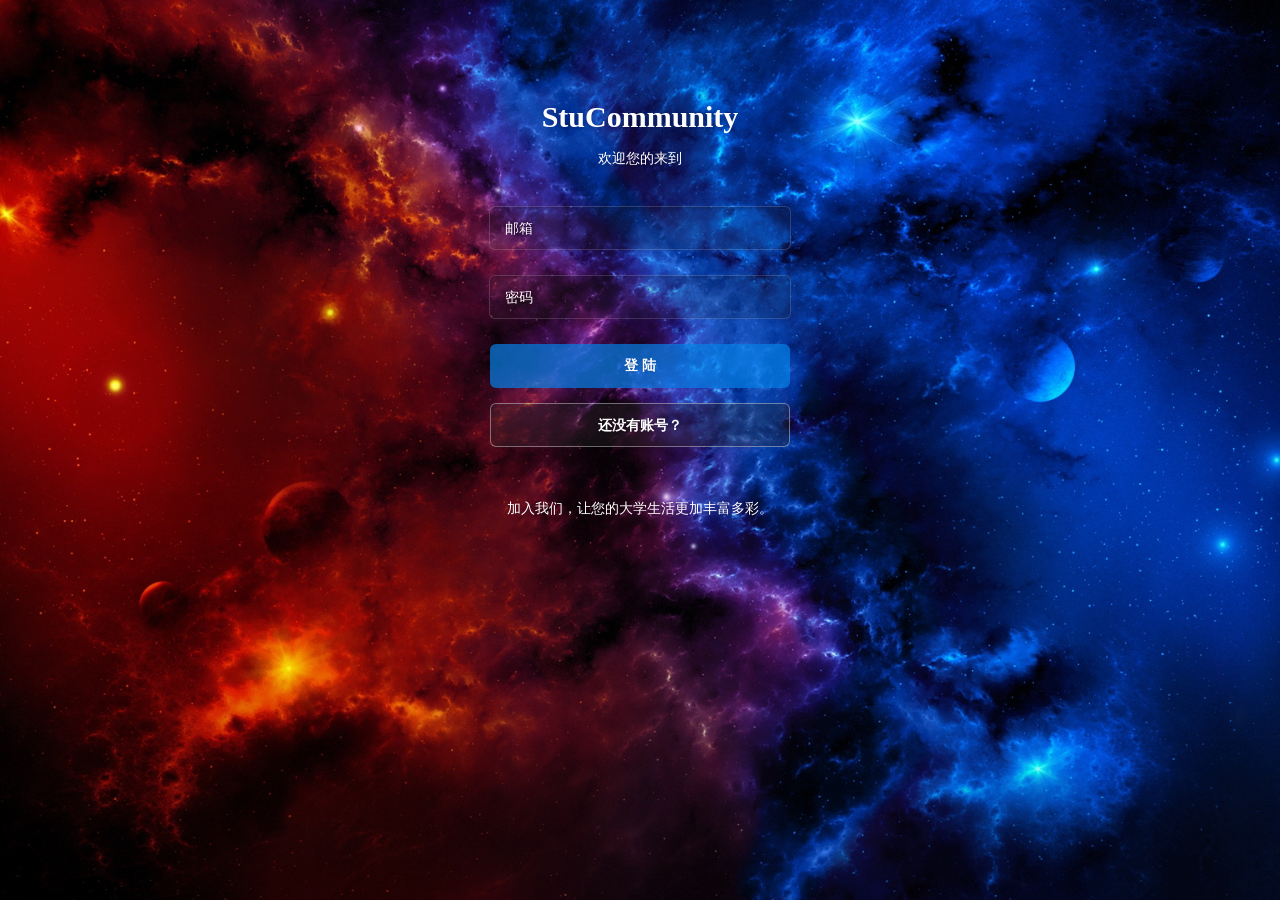
<file: src/main/resources/public/login.html>
<!DOCTYPE html>
<html lang="zh-CN">
<meta name="viewport" content="width=device-width, initial-scale=1, maximum-scale=1, user-scalable=no">
<title>登录-StuCommunity</title>
<link rel="stylesheet" href="css/style.css">

<body>

<div class="login-container">
	<h1>StuCommunity</h1>
	
	<div class="connect">
		<p>欢迎您的来到</p>
	</div>
	
	<form action="/checkLogin" method="get" id="loginForm">
		<div>
			<input type="text" name="username" class="username" placeholder="邮箱" autocomplete="off"/>
		</div>
		<div>
			<input type="password" name="password" class="password" placeholder="密码" oncontextmenu="return false" onpaste="return false" />
		</div>
		<button id="submit" type="submit">登  陆</button>
	</form>

	<a href="register.html">
		<button type="button" class="register-tis">还没有账号？</button>
	</a>

</div>

<script src="js/jquery.min.js"></script>
<script src="js/common.js"></script>
<!--背景图片自动更换-->
<script src="js/supersized.3.2.7.min.js"></script>
<script src="js/supersized-init.js"></script>
<!--表单验证-->
<script src="js/jquery.validate.min.js"></script>

<div style="text-align:center;margin:50px 0; font:normal 14px/24px 'MicroSoft YaHei';">
<p>加入我们，让您的大学生活更加丰富多彩。</p>
</div>
</body>
</html>
</file>
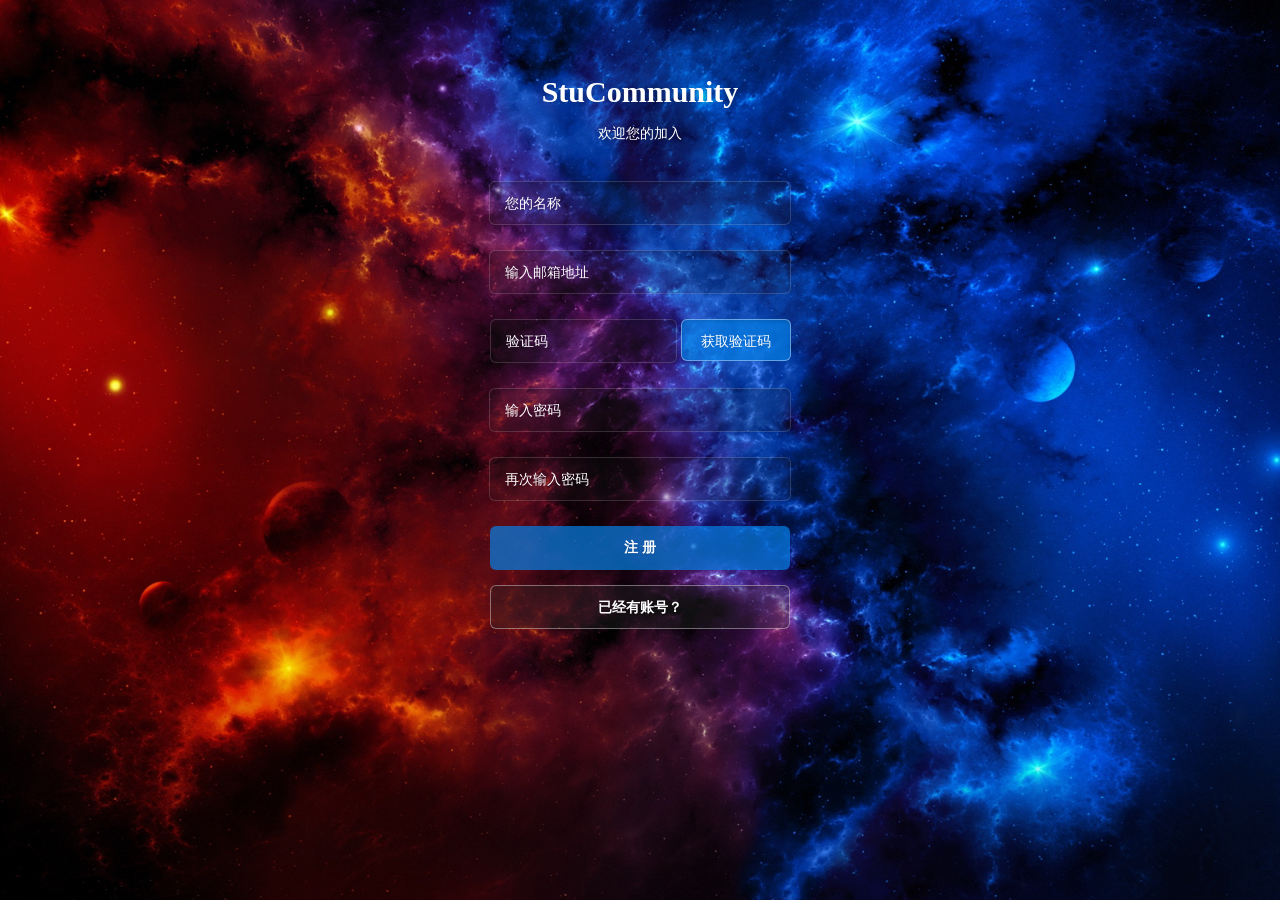
<file: src/main/resources/public/register.html>
<!DOCTYPE html>
<html lang="zh-CN">
<meta name="viewport" content="width=device-width, initial-scale=1, maximum-scale=1, user-scalable=no">
<meta http-equiv="Content-Type" content="text/html; charset=utf-8" />
<title>注册-StuCommunity</title>
<link rel="stylesheet" href="css/style.css">
<script type="text/javascript">
	
	function getVerifyCode(){
		var btn=$(".verifyCode");
		
		var emailRecipients=$(".email").val();
		
		var _data="emailRecipients="+emailRecipients;
			
		$.ajax({
			type:"get",
			url:"/sendVerifyEmail",
			data:_data,
			dataType:"json",
			success:function(data){
				$.each(data, function(key, value) {
					if(key=="code" && value==0){
						settime(btn);
					}
				}
				);
				
			}
		});
	}
	
	var countdown=60;
	function settime(val) {
	if (countdown == 0) {
	val.attr("disabled", false);
	val.val("重新发送");
	val.css({
	"background":"#1E90FF"
	});
	countdown = 60;
	return false;
	} else {
	val.attr("disabled", true);
	val.val("正在获取"+countdown);
	val.css({
	"background":"#ccc"
	});
	countdown--;
	}
	setTimeout(function() {
	settime(val)
	},1000)
	}
</script>
<body>

<div class="register-container">
	<h1>StuCommunity</h1>
	
	<div class="connect">
		<p>欢迎您的加入</p>
	</div>
	
	<form action="/checkRegister" method="get" id="registerForm">
		<div>
			<input type="text" name="nickname" class="username" placeholder="您的名称" autocomplete="off"/>
		</div>
		<div>
			<input type="email" name="email" class="email" placeholder="输入邮箱地址" oncontextmenu="return false" onpaste="return false" />	
		</div>
		<div>
			<input type="text" class="test" name="verifycode" placeholder="验证码">
			<input type="button" class="verifyCode" type="button" onclick="getVerifyCode()" value="获取验证码"/>
		</div>
		<div>
			<input type="password" name="password" class="password" placeholder="输入密码" oncontextmenu="return false" onpaste="return false" />
		</div>
		<div>
			<input type="password" name="confirm_password" class="confirm_password" placeholder="再次输入密码" oncontextmenu="return false" onpaste="return false" />
		</div>
		
		

		<button id="submit" type="submit">注 册</button>
	</form>
	
	<a href="login.html">
		<button type="button" class="register-tis">已经有账号？</button>
	</a>

</div>

</body>
<script src="js/jquery.min.js"></script>
<script src="js/common.js"></script>
<!--背景图片自动更换-->
<script src="js/supersized.3.2.7.min.js"></script>
<script src="js/supersized-init.js"></script>
<!--表单验证-->
<script src="js/jquery.validate.min.js"></script>
</html>
</file>
<file: src/main/resources/public/css/style.css>
a,abbr,acronym,address,applet,article,aside,audio,big,blockquote,body,canvas,caption,center,cite,code,dd,del,details,dfn,div,dl,dt,em,embed,fieldset,figcaption,figure,footer,form,h1,h2,h3,h4,h5,h6,header,hgroup,html,i,iframe,img,ins,kbd,label,legend,li,mark,menu,nav,object,ol,output,p,pre,q,ruby,s,samp,section,small,span,strike,strong,sub,summary,sup,table,tbody,td,tfoot,th,thead,time,tr,tt,u,ul,var,video{margin:0;padding:0;border:0;font-size:100%;font:inherit;vertical-align:baseline}
article,aside,details,figcaption,figure,footer,header,hgroup,menu,nav,section{display:block}
body{line-height:1}
ol,ul{list-style:none}
blockquote,q{quotes:none}
blockquote:after,blockquote:before,q:after,q:before{content:'';content:none}
table{border-collapse:collapse;border-spacing:0}
body{background:#f8f8f8;font-family:"Microsoft YaHei","Microsoft JhengHei",STHeiti,MingLiu;text-align:center;color:#fff}
.login-container{margin:10% auto 0 auto}
.register-container{margin:6% auto 0 auto}
@media (min-width:670px){
	.login-container {margin: 8% auto 0 auto;}
}
h1{font-size:30px;font-weight:700;text-shadow:0 1px 4px rgba(0,0,0,.2)}
form{position:relative;width:305px;margin:15px auto 0 auto;text-align:center}
.test{width:155px;display:inline;}
input{width:270px;height:42px;line-height:42px;margin-top:25px;padding:0 15px;background:#2d2d2d;background:rgba(45,45,45,.15);-moz-border-radius:6px;-webkit-border-radius:6px;border-radius:6px;border:1px solid #3d3d3d;border:1px solid rgba(255,255,255,.15);-moz-box-shadow:0 2px 3px 0 rgba(0,0,0,.1) inset;-webkit-box-shadow:0 2px 3px 0 rgba(0,0,0,.1) inset;box-shadow:0 2px 3px 0 rgba(0,0,0,.1) inset;font-family:"Microsoft YaHei",Helvetica,Arial,sans-serif;font-size:14px;color:#fff;text-shadow:0 1px 2px rgba(0,0,0,.1);-o-transition:all .2s;-moz-transition:all .2s;-webkit-transition:all .2s;-ms-transition:all .2s}
input:-moz-placeholder{color:#fff}
input:-ms-input-placeholder{color:#fff}
input::-webkit-input-placeholder{color:#fff}
input:focus{outline:0;-moz-box-shadow:0 2px 3px 0 rgba(0,0,0,.1) inset,0 2px 7px 0 rgba(0,0,0,.2);-webkit-box-shadow:0 2px 3px 0 rgba(0,0,0,.1) inset,0 2px 7px 0 rgba(0,0,0,.2);box-shadow:0 2px 3px 0 rgba(0,0,0,.1) inset,0 2px 7px 0 rgba(0,0,0,.2)}
button{cursor:pointer;width:300px;height:44px;margin-top:25px;padding:0;  background: rgba(6, 127, 228, 0.71);-moz-border-radius:6px;-webkit-border-radius:6px;border-radius:6px;border:0;-moz-box-shadow:0 15px 30px 0 rgba(255,255,255,.25) inset,0 2px 7px 0 rgba(0,0,0,.2);font-family:"Microsoft YaHei",Helvetica,Arial,sans-serif;font-size:14px;font-weight:700;color:#fff;text-shadow:0 1px 2px rgba(0,0,0,.1);-o-transition:all .2s;-moz-transition:all .2s;-webkit-transition:all .2s;-ms-transition:all .2s}
button:hover{-moz-box-shadow:0 15px 30px 0 rgba(255,255,255,.15) inset,0 2px 7px 0 rgba(0,0,0,.2);-webkit-box-shadow:0 15px 30px 0 rgba(255,255,255,.15) inset,0 2px 7px 0 rgba(0,0,0,.2);box-shadow:0 15px 30px 0 rgba(255,255,255,.15) inset,0 2px 7px 0 rgba(0,0,0,.2)}
button:active{-moz-box-shadow:0 15px 30px 0 rgba(255,255,255,.15) inset,0 2px 7px 0 rgba(0,0,0,.2);-webkit-box-shadow:0 15px 30px 0 rgba(255,255,255,.15) inset,0 2px 7px 0 rgba(0,0,0,.2);box-shadow:0 5px 8px 0 rgba(0,0,0,.1) inset,0 1px 4px 0 rgba(0,0,0,.1);border:0 solid #016FCB}
.connect{margin-top: 18px; width: 100%; font-size: 14px; text-shadow: 0 1px 3px rgba(0,0,0,.2);}
.connect p{position:relative;left:-140%;top:0;margin-top:20px}
.connect a{display:inline-block;width:32px;height:35px;margin-top:15px;-o-transition:all .2s;-moz-transition:all .2s;-webkit-transition:all .2s;-ms-transition:all .2s}
.alert{width:310px;height:200px;background:#000;position:absolute;top:-40%;left:50%;margin:-101px 0 0 -151px}
.alert h2{height:40px;padding-left:8px;font-size:14px;background:#FF0543;text-align:left;line-height:40px}
.alert .alert_con{background:#fff;height:160px}
.alert .alert_con p{color:#000;line-height:90px}
.alert .alert_con .btn{padding:3px 10px;color:#fff;cursor:pointer;background:#72D1FF;border:1px solid #72D1FF;border-radius:4px}
.alert .alert_con .btn:hover{background:#4FB2EF;border:1px solid #4FB2EF;border-radius:4px}
/* Supersized - Fullscreen Slideshow jQuery Plugin  Version : 3.2.7 */
*{margin:0;padding:0}
body{background:#111;height:100%}
img{border:none}
#supersized-loader{position:absolute;top:50%;left:50%;z-index:0;width:60px;height:60px;margin:-30px 0 0 -30px;text-indent:-999em;}
#supersized{display:block;position:fixed;left:0;top:0;overflow:hidden;z-index:-999;height:100%;width:100%}
#supersized img{width:auto;height:auto;position:relative;display:none;outline:0;border:none}
#supersized.speed img{-ms-interpolation-mode:nearest-neighbor;image-rendering:-moz-crisp-edges}
#supersized.quality img{-ms-interpolation-mode:bicubic;image-rendering:optimizeQuality}
#supersized li{display:block;list-style:none;z-index:-30;position:fixed;overflow:hidden;top:0;left:0;width:100%;height:100%;background:#111}
#supersized a{width:100%;height:100%;display:block}
#supersized li.prevslide{z-index:-20}
#supersized li.activeslide{z-index:-10}
#supersized li.activeslide img,#supersized li.prevslide img{display:inline}
#supersized img{max-width:none!important}
.box-line{height: 0; overflow: hidden; border-top: 1px #c2c2c2 solid; margin-top: 20px;}
.register-tis {line-height: 42px; margin: 15px auto 0px; padding: 0 15px; border: 1px solid rgba(255, 255, 255, 0.38); background: rgba(45, 45, 45, 0.33); border-radius: 6px;}
.verifyCode{width:110px; line-height: 42px; margin: 15px auto 0px; padding: 0 15px; border: 1px solid rgba(255, 255, 255, 0.38); background: rgba(6, 127, 228, 0.71); border-radius: 6px;}
label.error{display: block; -webkit-transition: border-color .15s ease-in-out,box-shadow .15s ease-in-out; transition: border-color .15s ease-in-out,box-shadow .15s ease-in-out; border-radius: 0px 0px 5px 5px; width: 300px; height: 34px; border: 1px solid rgba(255,255,255,.15); line-height: 31px; box-shadow: 0 2px 3px 0 rgba(0,0,0,.1) inset; text-shadow: 0 1px 2px rgba(0,0,0,.1); background: rgba(245, 26, 26, 0.81); -moz-border-radius: 6px; margin: 0 auto;}
</file>
